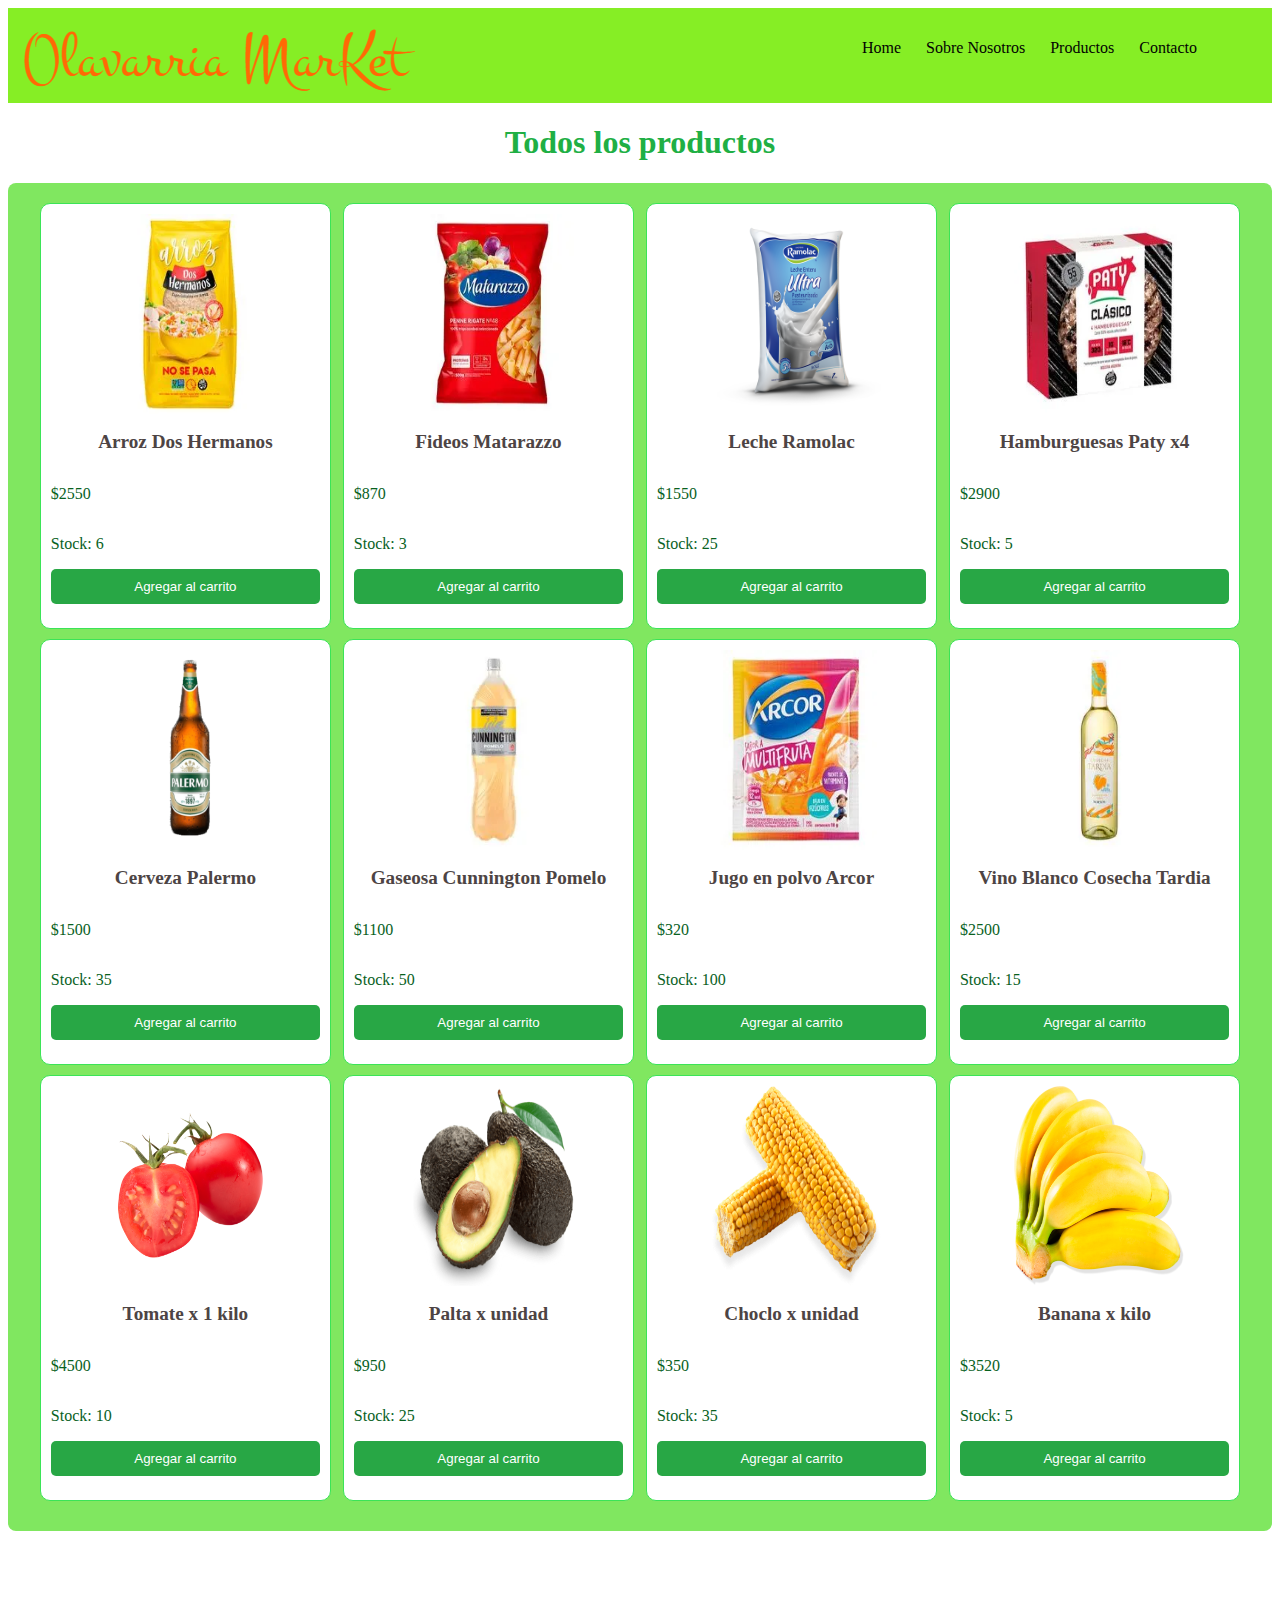
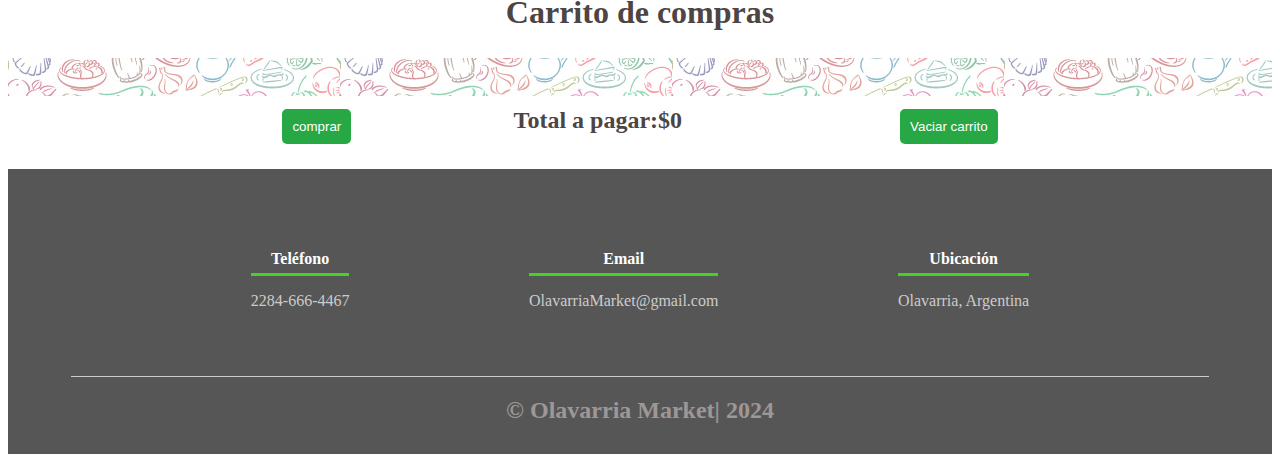
<file: trabajoCierre/productos.html>
<!DOCTYPE html>
<html lang="es">
<head>
    <meta charset="UTF-8">
    <meta name="viewport" content="width=device-width, initial-scale=1.0">
    <link rel="shortcut icon" href="./imagenes/logo.jpg" type="image/x-icon">
    <link rel="stylesheet" href="./productos/productos.css">
    <title>Olavarria Market</title>
</head>


<body>
    <header>
     <nav>
         <div class="contenedorInfo">
            <div class="logoM"> <a href = "./index.html" ><img src="./imagenes/logo (2).png" alt=""> </a></div>
            
              <div class="barraInfo">
                 <ul class="barra">
                     <li><a href="./index.html"> Home </a></li>
                     <li><a href="index.html #2">Sobre Nosotros</a></li>
                     <li><a href="./productos.html">Productos</a></li>
                     <li><a href="contacto.html"><span>Contacto</span></a></li>
                 </ul>
              </div>
            </div>
        </nav>
 </header> 
     
    <h1>Todos los productos</h1> 
     <div class="container"> 
    <div id="products"></div> 
    </div> 
        
       <h2>Carrito de compras  </h2>  
    <div class="div-carrito"> 
        <div id="cart"></div>  
        <h3>Total a pagar: <span id="total">$0</span></h3>
    </div>  
       <div class="botones-carrito">
       <button id="boton-comprar">comprar</button>
       <button id="boton-carrito">Vaciar carrito</button>
      </div>
</div>






  <footer >
       <div class="contenedor-footer">
          <div class="content-foo">
             <h4>Teléfono</h4>
             <p>2284-666-4467</p>
           </div>  

           <div class="content-foo">
              <h4>Email</h4>
              <p>OlavarriaMarket@gmail.com</p>
          </div>       

           <div class="content-foo">
              <h4>Ubicación</h4>
              <p>Olavarria, Argentina</p>
          </div>
      </div>
            <h2 class="titulo-final">&copy; Olavarria Market| 2024 </h2>
  </footer>

      
  <script src="./productos/productos.js"></script>
        

</body>
</html>
</file>
<file: trabajoCierre/productos/productos.css>
body{
    font-family: -apple-system, BlinkMacSystemFont, 'Segoe UI', Roboto, Oxygen, Ubuntu, Cantarell, 'Open Sans', 'Helvetica Neue'
    }

/*barra home,nosotros-----------------------------------------------------------*/
.contenedorInfo{    /*controla que no se baje lo de la barra*/
    display: flex;
}

/*header */ 
header{
    width: 100%;
    height: 95px;
    background: #86ee25;  
    background-attachment:fixed;/*la imagen estara fija en la pantalla y no se movera con el bloque*/
    position:relative; 
}

nav{
    text-align: right;
    padding: 30px 50px 0 0; /*establece el area de relleno en los cuatro lados a la vez*/
}
/*barra busqueda*/

nav > a:hover{
    text-decoration: underline;
}

.logoM{
    width: 30%;
    text-align: left;
    margin-top: -20px;
}

.barraInfo{
    width: 70%;
    text-align: right;
    margin-top: -15px;
}
/*ul*/
a{
    color: rgb(2, 2, 2);
    font-weight: 500;
    margin-right: 25px;
    text-decoration: double;
    font-family:cursive;
}

ul.barra{
    display: flex;
   justify-content: right;
    text-align:right;
    list-style:none;    
}


/*header */ 
header{
        width: 100%;
        height: 95px;
        background: #86ee25;  
        background-attachment:fixed;/*la imagen estara fija en la pantalla y no se movera con el bloque*/
        position:relative;  
    }


header .textos-header{
    display: flex;
    align-items:center;
    justify-content:center;
    flex-direction: column;
    text-align:center;
}

/*---------------------------productos---------*/
 
.container {  
    max-width: 100%;
     background: rgb(128, 231, 96);  
    padding: 20px;  
    border-radius: 8px;
}

#products{
    display: flex;
    flex-wrap: wrap;
    justify-content: space-evenly;
    max-width: 100%;
    border-radius: 8px;
}

#products > div:hover{
    box-shadow: 0 0 20px 0 #2a0c5a;
}

h1{
    text-align: center;
    font-family: 'Times New Roman', Times, serif;
    color: #20af44;
}

.producto-imagen{
    position: relative;
    top: 50%;
    left: 20%;
    height:200px;
    width: 170px;
}

.producto-detalles{
    background-color:white;
    color:rgb(8, 97, 30);
    border-radius: 1rem;
    display: flex;
    flex-direction: column;
    height: 200px;
   
}
.producto-titulo{
    align-content: center;
    font-size:larger; 
}
/*div individual*/
.product { 
    background-color:white;
    width: 22%;
    height:30%;
    border: 1px solid #3be457;  
    margin-bottom: 10px;  
    padding: 10px;  
    border-radius: 10px;  
}   

/*boton*/
button {  
    background-color: #28a745;  
    color: white;  
    border: none;  
    padding: 10px;  
    cursor: pointer;  
    border-radius: 5px;
    
}  

button:hover {  
    background-color: #214588; 
    transform: scale(1.1); 
}   

/*---carrito*/
h2{
    text-align: center;
    color: #4d4444;
    font-size:xx-large;
    margin-top: 5%;
}
.div-carrito{ 
    background-image: url(./fondo.png);
    display: flex;
    flex-direction: column;
    text-align: center;   
}


h3{
    display: flex;
    margin-bottom: -3%; /*para que baje del div*/
    color:#4d4444;
    margin-left: 40%;
   font-size:x-large;
 }


 #cart{
    background-color: #28a745;
    display: flex;
    flex-direction:column;
    margin-top: 2%;
    margin-left: 36%;
    border-radius: 5px;
    width: 350px;

}
.botones-carrito{
 display: flex;
 justify-content:space-around;
 margin-top:1%;
 margin-bottom: 2%;
}



  /* footer*/

footer{
    background: #575656;
    padding: 60px 0 30px 0;
    margin: auto;
    overflow: hidden;
}

.contenedor-footer{
    display: flex;
    width: 90%;
    justify-content: space-evenly;
    margin: auto;
    padding-bottom: 50px;
    border-bottom: 1px solid #ccc;
}

.content-foo{
    text-align: center;
}

.content-foo h4{
    color: #fff;
    border-bottom: 3px solid #44d320;
    padding-bottom: 5px;
    margin-bottom: 10px;
}

.content-foo p{
    color: #ccc;
}

.titulo-final{
    text-align: center;
    font-size: 24px;
    margin: 20px 0 0 0;
    color: #9e9797;
}

/*---------------------------------------------*/
</file>
